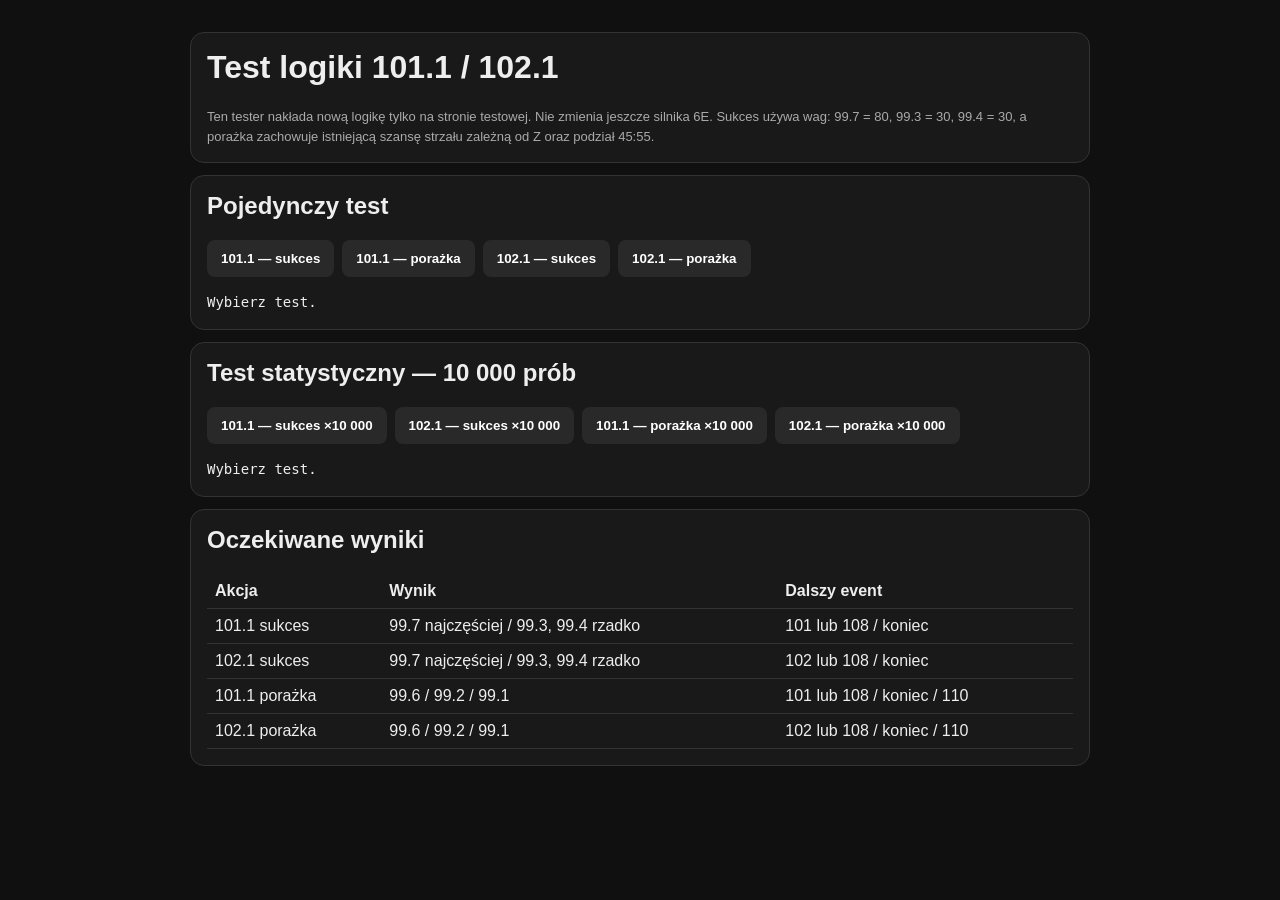
<file: season-match-1011-1021-test.html>
<!doctype html>
<html lang="pl">
<head>
<meta charset="utf-8">
<meta name="viewport" content="width=device-width,initial-scale=1">
<title>Test 101.1 / 102.1</title>
<style>
body{margin:0;background:#101010;color:#eee;font-family:Arial,sans-serif}main{max-width:900px;margin:auto;padding:20px}.box{background:#191919;border:1px solid #333;border-radius:14px;padding:16px;margin:12px 0}h1,h2{margin-top:0}.controls{display:flex;gap:8px;flex-wrap:wrap}.controls button{padding:11px 14px;border:0;border-radius:8px;font-weight:bold;cursor:pointer;background:#292929;color:#fff}.controls button:hover{background:#3a3a3a}.result{font:14px Consolas,monospace;white-space:pre-wrap;line-height:1.5}.ok{font-weight:bold}.note{color:#aaa;font-size:13px;line-height:1.5}table{width:100%;border-collapse:collapse}td,th{padding:8px;border-bottom:1px solid #333;text-align:left}
</style>
</head>
<body><main>
<div class="box"><h1>Test logiki 101.1 / 102.1</h1><div class="note">Ten tester nakłada nową logikę tylko na stronie testowej. Nie zmienia jeszcze silnika 6E. Sukces używa wag: 99.7 = 80, 99.3 = 30, 99.4 = 30, a porażka zachowuje istniejącą szansę strzału zależną od Z oraz podział 45:55.</div></div>
<div class="box"><h2>Pojedynczy test</h2><div class="controls"><button onclick="single('101.1',true)">101.1 — sukces</button><button onclick="single('101.1',false)">101.1 — porażka</button><button onclick="single('102.1',true)">102.1 — sukces</button><button onclick="single('102.1',false)">102.1 — porażka</button></div><div id="single" class="result" style="margin-top:15px">Wybierz test.</div></div>
<div class="box"><h2>Test statystyczny — 10 000 prób</h2><div class="controls"><button onclick="batch('101.1',true)">101.1 — sukces ×10 000</button><button onclick="batch('102.1',true)">102.1 — sukces ×10 000</button><button onclick="batch('101.1',false)">101.1 — porażka ×10 000</button><button onclick="batch('102.1',false)">102.1 — porażka ×10 000</button></div><div id="batch" class="result" style="margin-top:15px">Wybierz test.</div></div>
<div class="box"><h2>Oczekiwane wyniki</h2><table><tr><th>Akcja</th><th>Wynik</th><th>Dalszy event</th></tr><tr><td>101.1 sukces</td><td>99.7 najczęściej / 99.3, 99.4 rzadko</td><td>101 lub 108 / koniec</td></tr><tr><td>102.1 sukces</td><td>99.7 najczęściej / 99.3, 99.4 rzadko</td><td>102 lub 108 / koniec</td></tr><tr><td>101.1 porażka</td><td>99.6 / 99.2 / 99.1</td><td>101 lub 108 / koniec / 110</td></tr><tr><td>102.1 porażka</td><td>99.6 / 99.2 / 99.1</td><td>102 lub 108 / koniec / 110</td></tr></table></div>
<script src="./season-match-engine.js?v=15"></script>
<script src="./season-match-engine-6c-extension.js?v=15"></script>
<script src="./season-match-engine-6d-extension.js?v=15"></script>
<script src="./season-match-engine-6e-extension.js?v=15"></script>
<script>
(function(){'use strict';
const E=window.WidzewSeasonMatchEngine;
const original=E.transitionForAction;
const clamp=(n,a,b)=>Math.max(a,Math.min(b,n));
const rnd=()=>Math.random();
function route(id,z){const n=Number(id);return n===101?(Number(z)<=16?108:101):(Number(z)<=16?108:102)}
function correctedTransition(id,success,z,r){
 const s=String(id), rr=r||rnd;
 if(s!=='101.1'&&s!=='102.1') return original(id,success,z,rr);
 const nextBase=Number(s.split('.')[0]);
 if(success){
   const x=rr()*120;
   if(x<80) return {message:'99.7',nextEvent:route(nextBase,z)};
   if(x<110) return {message:'99.3',end:true};
   return {message:'99.4',end:true};
 }
 const shotChance=typeof E.defensiveShotChance==='function'?E.defensiveShotChance(z):0;
 if(rr()<clamp(Number(shotChance),0,1)){
   const shot=typeof E.rollDefensiveShot==='function'?E.rollDefensiveShot(z,rr):((rr()<.45)?'99.1':'99.2');
   return shot==='99.1'?{message:'99.1',nextEvent:110}:{message:'99.2',end:true};
 }
 return {message:'99.6',nextEvent:route(nextBase,z)};
}
function forced(r){return ()=>r;}
window.test1011_1021={correctedTransition};
function single(id,success){
 const z=Number(prompt('Podaj Z (1–70):',id==='101.1'?'25':'25'));
 if(!Number.isFinite(z)||z<1||z>70)return;
 const t=correctedTransition(id,success,z,rnd);
 document.getElementById('single').textContent=JSON.stringify({action:id,success,z,transition:t},null,2);
}
function batch(id,success){
 const z=25,N=10000,c={};
 for(let i=0;i<N;i++){const t=correctedTransition(id,success,z,rnd);const key=t.message+' → '+(t.end?'koniec':t.nextEvent);c[key]=(c[key]||0)+1}
 let out=id+' | '+(success?'SUKCES':'PORAŻKA')+' | Z='+z+' | N='+N+'\n';
 Object.keys(c).sort().forEach(k=>out+=k+': '+c[k]+' ('+(c[k]/N*100).toFixed(2)+'%)\n');
 document.getElementById('batch').textContent=out;
}
})();
</script>
</main></body></html>
</file>
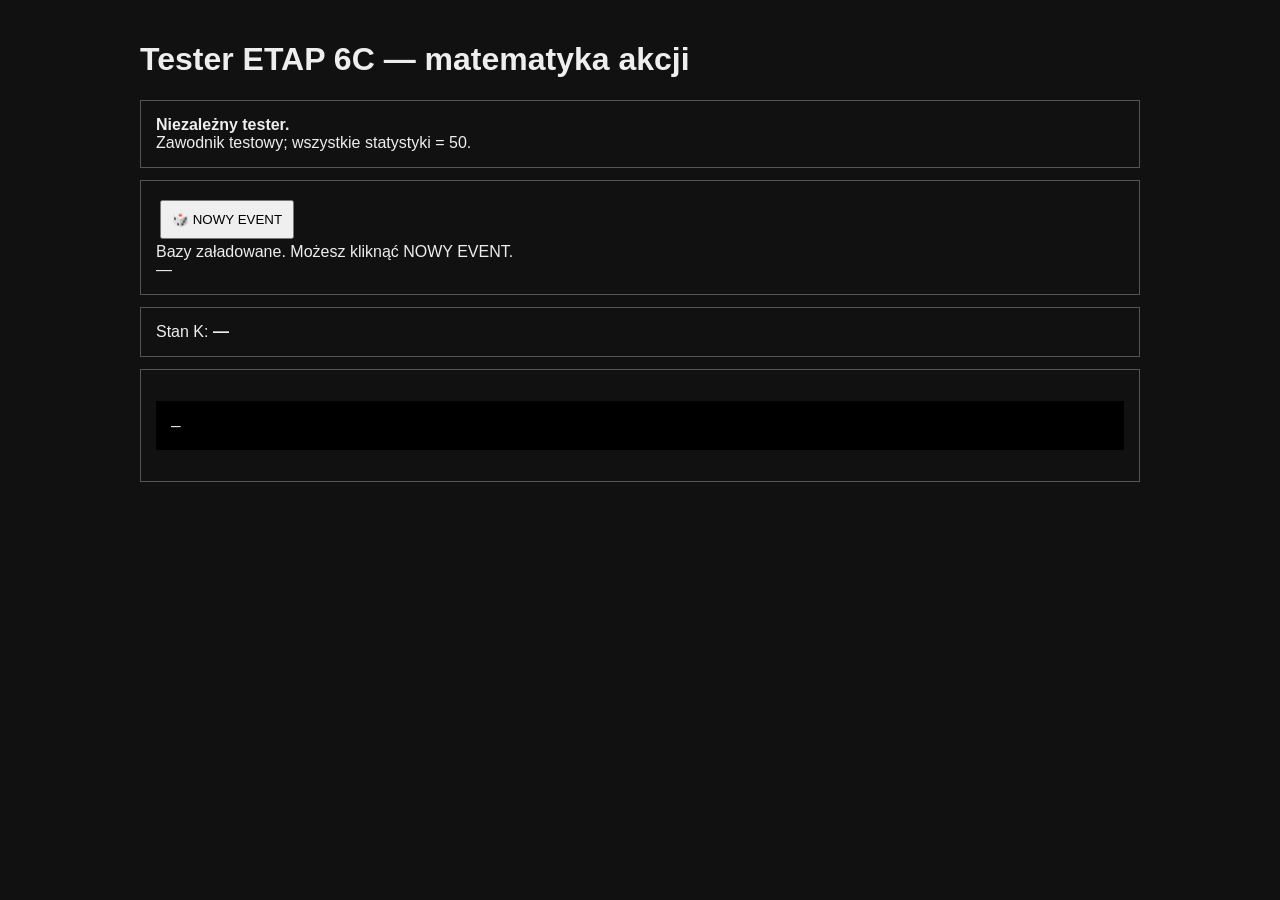
<file: season-match-engine-6c-test.html>
<!doctype html><html lang="pl"><meta charset="utf-8"><title>Widzew 1910 — tester 6C</title><style>body{font:16px Arial;background:#111;color:#eee;padding:20px;max-width:1000px;margin:auto}button{padding:10px;margin:4px;cursor:pointer}.box{border:1px solid #555;padding:15px;margin:12px 0}pre{background:#000;padding:15px;white-space:pre-wrap}.err{color:#ff7777}</style><h1>Tester ETAP 6C — matematyka akcji</h1><div class="box"><b>Niezależny tester.</b><br>Zawodnik testowy; wszystkie statystyki = 50.</div><div class="box"><button id="new">🎲 NOWY EVENT</button><div id="status">Ładowanie...</div><div id="event">—</div><div id="actions"></div></div><div class="box">Stan K: <b id="k">—</b></div><div class="box"><pre id="out">—</pre></div>
<script src="./season-match-engine.js?v=11"></script><script src="./season-match-engine-6c-extension.js?v=2"></script><script>
(function(){'use strict';
const $=id=>document.getElementById(id); const E=window.WidzewSeasonMatchEngine; let A={},EV={},ready=false,ev=null,kstate=null;
const stats={defensywa:50,szybkosc:50,podania:50,atak:50,zaangazowanie:50,kreatywnosc:50,strzal:50,ogolna:50,obrona:50,pomoc:50,br:50,graNogami:50,piastkowanie:50,robinsonada:50};
function setStatus(t,err){$('status').textContent=t;$('status').className=err?'err':''}
function eventName(e){const g=e.side==='OF'?'OF':'DEF',x=EV[g]&&EV[g][String(e.eventId)];if(!x)return 'Event '+e.eventId;return x.name.replace(/Zawodnik XY/g,'Zawodnik testowy').replace(/Z m/g,e.z==null?'—':e.z+' m')}
function next(){try{if(!ready)throw Error('Bazy danych jeszcze się nie załadowały.');const m=E.generateMatch({widzew:{overall:65,players:[]},opponent:{overall:65,charakter:5},home:true});if(!m.events||!m.events.length)throw Error('Silnik nie wygenerował eventu.');ev=m.events[Math.floor(Math.random()*m.events.length)];kstate=null;$('k').textContent='nowa grupa — pierwsza akcja K=0';$('event').innerHTML='<h2>'+eventName(ev)+'</h2><small>'+ev.side+' · event '+ev.eventId+' · Z='+(ev.z??'—')+'</small>';$('actions').innerHTML='';const list=E.availableActions(ev.eventId,ev.z);if(!list.length)throw Error('Brak dostępnych akcji dla eventu '+ev.eventId+' Z='+ev.z);list.forEach(id=>{const b=document.createElement('button');b.textContent=(A[String(id)]?.name||id)+' ['+id+']';b.onclick=()=>go(String(id));$('actions').appendChild(b)});$('out').textContent='Wybierz akcję.';setStatus('Event wylosowany.',false)}catch(e){setStatus('BŁĄD: '+e.message,true);$('out').textContent=e.stack||e.message}}
function go(id){try{if(!ev)return; kstate=E.updateKState(kstate,ev.eventId);$('k').textContent='grupa '+kstate.eventGroup+' · iteracja '+kstate.repeatCount+' · K='+kstate.k;const r=E.resolveAction(id,{z:ev.z,k:kstate.k,performerStats:stats,opponentStats:stats});$('out').textContent='AKCJA: '+(A[id]?.name||id)+' ['+id+']\n\nBaza: '+r.base+'\n'+r.statTerms.map(t=>t.stat+' = '+t.value+' → '+t.term.toFixed(2)).join('\n')+'\n\nZ: '+(r.z??'—')+'\nWpływ Z: '+r.zModifier.toFixed(2)+'\nK: '+r.k+'\n\nP = '+r.probability.toFixed(2)+'%\nR = '+r.roll.toFixed(2)+'\n\nWYNIK: '+(r.success?'SUKCES':'PORAŻKA')}catch(e){$('out').textContent='BŁĄD: '+e.stack}}
$('new').onclick=next;
if(!E||typeof E.generateMatch!=='function'||typeof E.resolveAction!=='function')setStatus('BŁĄD: silnik/rozszerzenie 6C nie zostały załadowane.',true);
Promise.all([fetch('./data/akcje.json?v=4').then(r=>{if(!r.ok)throw Error('akcje.json HTTP '+r.status);return r.json()}),fetch('./data/eventy.json?v=4').then(r=>{if(!r.ok)throw Error('eventy.json HTTP '+r.status);return r.json()})]).then(([a,e])=>{A=a;EV=e;ready=true;setStatus('Bazy załadowane. Możesz kliknąć NOWY EVENT.',false)}).catch(e=>setStatus('BŁĄD ładowania baz: '+e.message,true));
})();</script></html>
</file>
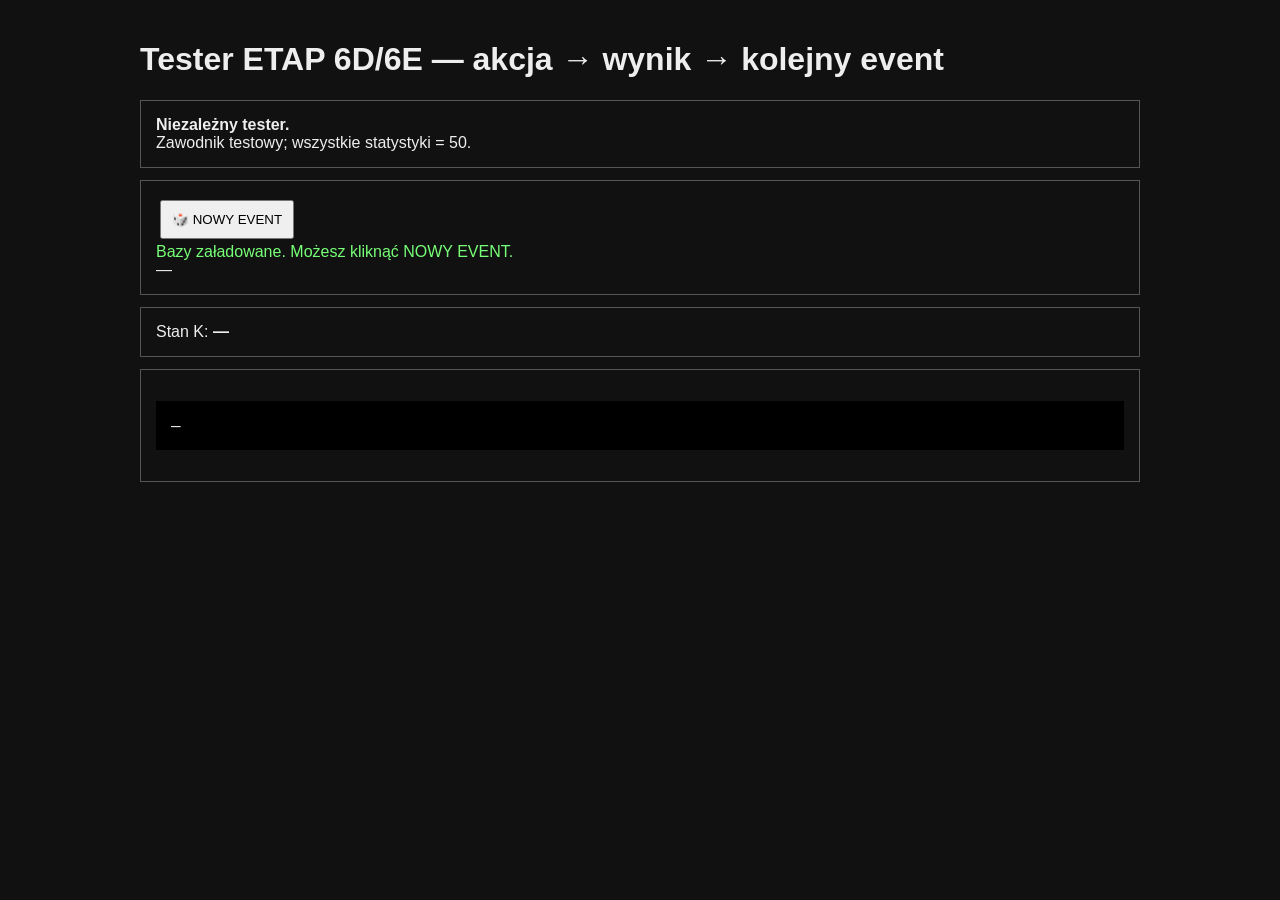
<file: season-match-engine-6d-test.html>
<!doctype html>
<html lang="pl">
<head>
<meta charset="utf-8">
<title>Widzew 1910 — tester 6D/6E</title>
<style>
body{font:16px Arial;background:#111;color:#eee;padding:20px;max-width:1000px;margin:auto}
button{padding:10px;margin:4px;cursor:pointer}
.action{display:inline-block;min-width:230px;text-align:left}
.action small{display:block;margin-top:5px;opacity:.75}
.box{border:1px solid #555;padding:15px;margin:12px 0}
pre{background:#000;padding:15px;white-space:pre-wrap}
.err{color:#ff7777}
.ok{color:#7f7}
.next{border:2px solid #777;margin-top:10px;padding:10px}
</style>
</head>
<body>
<h1>Tester ETAP 6D/6E — akcja → wynik → kolejny event</h1>
<div class="box"><b>Niezależny tester.</b><br>Zawodnik testowy; wszystkie statystyki = 50.</div>
<div class="box">
<button id="new">🎲 NOWY EVENT</button>
<div id="status">Ładowanie...</div>
<div id="event">—</div>
<div id="actions"></div>
</div>
<div class="box">Stan K: <b id="k">—</b></div>
<div class="box"><pre id="out">—</pre></div>

<script src="./season-match-engine.js?v=11"></script>
<script src="./season-match-engine-6c-extension.js?v=2"></script>
<script src="./season-match-engine-6d-extension.js?v=3"></script>
<script src="./season-match-engine-6e-extension.js?v=1"></script>
<script>
(function(){'use strict';
const $=id=>document.getElementById(id);
const E=window.WidzewSeasonMatchEngine;
let A={},EV={},COMM={},ready=false,ev=null,kstate=null,busy=false;
const stats={defensywa:50,szybkosc:50,podania:50,atak:50,zaangazowanie:50,kreatywnosc:50,strzal:50,ogolna:50,obrona:50,pomoc:50,br:50,graNogami:50,piastkowanie:50,robinsonada:50};
function setStatus(t,err){$('status').textContent=t;$('status').className=err?'err':'ok'}
function communicationName(id){
 const side=String(id).startsWith('99.')?'DEF':'OF';
 const x=COMM[side]&&COMM[side][String(id)];
 if(!x)return String(id);
 return String(x.name||id).replace(/Zawodnik XY/g,'Zawodnik testowy');
}
function eventName(e){
 const g=e.side==='OF'?'OF':'DEF',x=EV[g]&&EV[g][String(e.eventId)];
 if(!x)return 'Event '+e.eventId;
 let name=x.name.replace(/Zawodnik XY/g,'Zawodnik testowy').replace(/Z m/g,e.z==null?'—':e.z+' m');
 if(Number(e.eventId)===4 && e.z!=null && !/\d+ m od bramki/.test(name)) name=name.replace('Zawodnik testowy wykonuje rzut wolny','Zawodnik testowy wykonuje rzut wolny '+e.z+' m od bramki przeciwnika');
 return name;
}
function transitionLabel(t){
 if(!t)return 'brak przejścia';
 const parts=[];
 if(t.message!=null)parts.push('Komunikat: '+communicationName(t.message));
 if(t.nextAction!=null)parts.push('nextAction='+t.nextAction);
 if(t.nextEvent!=null)parts.push('Następny event: '+t.nextEvent);
 if(t.newZ!=null)parts.push('nowe Z='+t.newZ);
 if(t.end)parts.push('KONIEC');
 if(t.shot)parts.push('strzał sprawdzony w 6D');
 if(t.shotChance!=null)parts.push('szansa strzału='+Number(t.shotChance).toFixed(2)+'%');
 return parts.join(' · ')||JSON.stringify(t);
}
function makeEvent(side,eventId,z){return {side,eventId:Number(eventId),z:z==null?null:Number(z)}}
function eventInitialZ(eventId){
 const id=Number(eventId);
 if([3,7,103,107].includes(id))return null;
 const probe={1:'1.1',2:'2.1',4:'4.1',5:'5.1',6:'6.1',8:'8.1',101:'101.1',102:'102.1',104:'104.1',105:'105.1',106:'106.1',108:'108.1'}[id];
 if(!probe)return null;
 return E.chooseZ(id,probe,Math.random);
}
function renderEvent(){
 $('event').innerHTML='<h2>'+eventName(ev)+'</h2><small>'+ev.side+' · event '+ev.eventId+' · Z='+(ev.z??'—')+'</small>';
 $('actions').innerHTML='';
 const list=E.availableActions(ev.eventId,ev.z);
 if(!list.length){$('actions').innerHTML='<div class="next">Brak akcji do wyboru dla tego eventu — jest to etap specjalny/końcowy.</div>';return false;}
 const previewK=E.updateKState(kstate,ev.eventId);
 list.forEach(id=>{
  const b=document.createElement('button');
  b.className='action';
  const name=A[String(id)]?.name||id;
  let probability=null;
  if(typeof E.calculateActionProbability==='function'){
   probability=E.calculateActionProbability(String(id),{z:ev.z,k:previewK.k,performerStats:stats,opponentStats:stats}).probability;
  }
  b.innerHTML=name+' ['+id+']'+(probability==null?'':'<small>Szansa powodzenia: <b>'+Number(probability).toFixed(2)+'%</b></small>');
  b.onclick=()=>go(String(id));
  $('actions').appendChild(b);
 });
 return true;
}
function startRandom(){
 try{
  if(!ready)throw Error('Bazy danych jeszcze się nie załadowały.');
  const m=E.generateMatch({widzew:{overall:65,players:[]},opponent:{overall:65,charakter:5},home:true});
  if(!m.events||!m.events.length)throw Error('Silnik nie wygenerował eventu.');
  ev=m.events[Math.floor(Math.random()*m.events.length)];
  kstate=null;busy=false;
  $('k').textContent='nowa grupa — pierwsza akcja K=0';
  $('out').textContent='Wybierz akcję.';
  renderEvent();
  setStatus('Event wylosowany. 6D + 6E podłączone.',false);
 }catch(e){setStatus('BŁĄD: '+e.message,true);$('out').textContent=e.stack||e.message}
}
function advance(t){
 if(!t || t.end) return false;
 let nextId=null,nextSide=null,nextZ=null;
 if(t.nextAction!=null){
  nextId=String(t.nextAction);
  nextSide=nextId==='10'?'OF':'DEF';
  nextZ=t.newZ!=null?t.newZ:ev.z;
 }else if(t.nextEvent!=null){
  nextId=Number(t.nextEvent);
  nextSide=nextId>=100?'DEF':'OF';
  nextZ=t.newZ!=null?t.newZ:eventInitialZ(nextId);
 }
 if(nextId==null)return false;
 ev=makeEvent(nextSide,nextId,nextZ);
 renderEvent();
 return true;
}
function go(id){
 if(busy)return;
 busy=true;
 try{
  if(!ev)return;
  const currentEvent={...ev};
  kstate=E.updateKState(kstate,ev.eventId);
  $('k').textContent='grupa '+kstate.eventGroup+' · iteracja '+kstate.repeatCount+' · K='+kstate.k;

  // Kluczowa zasada testera: samo wyświetlenie akcji niczego nie rozstrzyga.
  // Dopiero kliknięcie konkretnej akcji uruchamia jej sprawdzenie i losowanie rezultatu.
  const r=E.resolveAction(id,{z:ev.z,k:kstate.k,performerStats:stats,opponentStats:stats});
  const transition=typeof E.transitionForAction==='function' ? E.transitionForAction(id,r.success,ev.z,Math.random) : null;
  const lines=[];
  lines.push('EVENT: '+currentEvent.side+' / '+currentEvent.eventId+' / Z='+(currentEvent.z??'—'));
  lines.push('AKCJA: '+(A[id]?.name||id)+' ['+id+']');
  lines.push('');
  lines.push('Baza: '+r.base);
  lines.push(r.statTerms.map(t=>t.stat+' = '+t.value+' → '+t.term.toFixed(2)).join('\n'));
  lines.push('');
  lines.push('Z: '+(r.z??'—'));
  lines.push('Wpływ Z: '+r.zModifier.toFixed(2));
  lines.push('K: '+r.k);
  lines.push('');
  lines.push('P = '+r.probability.toFixed(2)+'%');
  lines.push('R = '+r.roll.toFixed(2));
  lines.push('WYNIK: '+(r.success?'SUKCES':'PORAŻKA'));
  lines.push('');
  lines.push('--- PRZEJŚCIE ---');
  lines.push(transitionLabel(transition));
  if(transition?.message!=null)lines.push('\nKOMUNIKAT DLA GRACZA:\n'+communicationName(transition.message));
  if(transition)lines.push('\nPełny obiekt techniczny:\n'+JSON.stringify(transition,null,2));
  const advanced=advance(transition);
  if(advanced){
   lines.push('\n--- NASTĘPNY EVENT ---');
   lines.push(currentEvent.eventId+' → '+ev.eventId+' · Z '+(currentEvent.z??'—')+' → '+(ev.z??'—'));
  }else if(transition?.end){
   lines.push('\n--- KONIEC TEJ SEKWENCJI ---');
  }
  $('out').textContent=lines.join('\n');
  setStatus(advanced?'Akcja rozstrzygnięta. Przeszliśmy do kolejnego eventu.':'Akcja rozstrzygnięta. Sekwencja zakończona.',false);
 }catch(e){$('out').textContent='BŁĄD: '+e.stack;setStatus('BŁĄD podczas rozstrzygania.',true)}
 finally{busy=false;}
}
$('new').onclick=startRandom;
if(!E||typeof E.generateMatch!=='function'||typeof E.resolveAction!=='function'||typeof E.transitionForAction!=='function')setStatus('BŁĄD: silnik/rozszerzenia nie zostały załadowane.',true);
Promise.all([
 fetch('./data/akcje.json?v=4').then(r=>{if(!r.ok)throw Error('akcje.json HTTP '+r.status);return r.json()}),
 fetch('./data/eventy.json?v=4').then(r=>{if(!r.ok)throw Error('eventy.json HTTP '+r.status);return r.json()}),
 fetch('./data/komunikaty.json?v=1').then(r=>{if(!r.ok)throw Error('komunikaty.json HTTP '+r.status);return r.json()})
]).then(([a,e,c])=>{A=a;EV=e;COMM=c;ready=true;setStatus('Bazy załadowane. Możesz kliknąć NOWY EVENT.',false)})
 .catch(e=>setStatus('BŁĄD ładowania baz: '+e.message,true));
})();
</script>
</body>
</html>
</file>
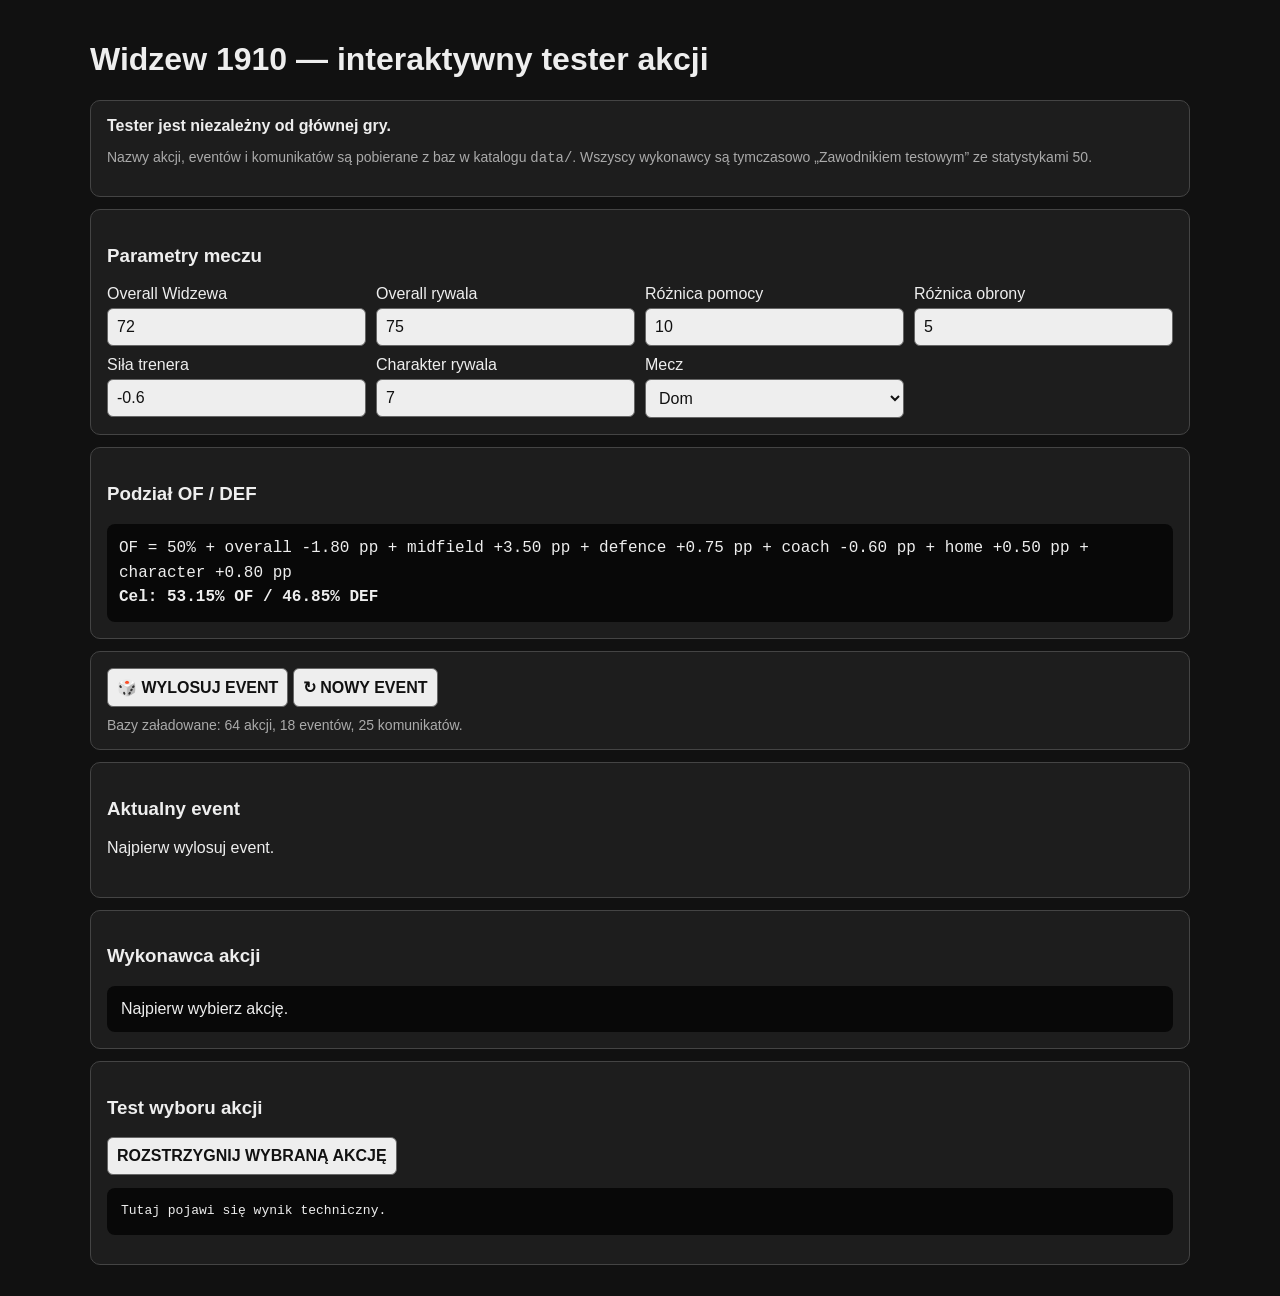
<file: season-match-engine-interactive-test.html>
<!doctype html>
<html lang="pl"><head><meta charset="utf-8"><meta name="viewport" content="width=device-width,initial-scale=1"><title>Widzew 1910 — interaktywny tester akcji</title><style>body{font-family:Arial,sans-serif;background:#111;color:#eee;margin:0;padding:20px}main{max-width:1100px;margin:auto}.panel{background:#1d1d1d;border:1px solid #444;border-radius:10px;padding:16px;margin:12px 0}.grid{display:grid;grid-template-columns:repeat(auto-fit,minmax(210px,1fr));gap:10px}label{display:flex;flex-direction:column;gap:5px}input,select,button{font-size:16px;padding:9px;border-radius:6px;border:1px solid #666;background:#eee;color:#111}button{cursor:pointer;font-weight:bold}.actions{display:flex;flex-wrap:wrap;gap:8px;margin-top:12px}.actions button{min-width:220px}.selected{outline:3px solid #fff}.muted{color:#aaa;font-size:14px}pre{white-space:pre-wrap;line-height:1.45;background:#080808;padding:14px;border-radius:8px;overflow:auto}.error{color:#ff7777;font-weight:bold}.formula{font-family:Consolas,monospace;background:#080808;padding:12px;border-radius:8px;line-height:1.55}.result{font-size:19px;font-weight:bold;margin-top:12px}.player{background:#080808;padding:14px;border-radius:8px;margin-top:12px}.player b{font-size:20px}</style></head>
<body><main><h1>Widzew 1910 — interaktywny tester akcji</h1>
<div class="panel"><b>Tester jest niezależny od głównej gry.</b><p class="muted">Nazwy akcji, eventów i komunikatów są pobierane z baz w katalogu <code>data/</code>. Wszyscy wykonawcy są tymczasowo „Zawodnikiem testowym” ze statystykami 50.</p></div>
<div class="panel"><h3>Parametry meczu</h3><div class="grid"><label>Overall Widzewa<input id="wOverall" type="number" value="72"></label><label>Overall rywala<input id="oOverall" type="number" value="75"></label><label>Różnica pomocy<input id="mid" type="number" value="10"></label><label>Różnica obrony<input id="def" type="number" value="5"></label><label>Siła trenera<input id="coachStrength" type="number" value="-0.6" step="0.1"></label><label>Charakter rywala<input id="character" type="number" value="7" min="1" max="10"></label><label>Mecz<select id="home"><option value="1">Dom</option><option value="0">Wyjazd</option></select></label></div></div>
<div class="panel"><h3>Podział OF / DEF</h3><div id="formula" class="formula"></div></div>
<div class="panel"><button id="generate" type="button">🎲 WYLOSUJ EVENT</button> <button id="reset" type="button">↻ NOWY EVENT</button><div id="status" class="muted" style="margin-top:10px"></div></div>
<div class="panel"><h3>Aktualny event</h3><div id="event" class="event">Najpierw wylosuj event.</div><div id="actions" class="actions"></div><div id="chosen" class="result"></div></div>
<div class="panel"><h3>Wykonawca akcji</h3><div id="player" class="player">Najpierw wybierz akcję.</div></div>
<div class="panel"><h3>Test wyboru akcji</h3><button id="resolve" type="button" disabled>ROZSTRZYGNIJ WYBRANĄ AKCJĘ</button><pre id="output">Tutaj pojawi się wynik techniczny.</pre></div>
<script src="./season-match-engine.js?v=11"></script><script>
(function(){'use strict';const $=id=>document.getElementById(id),api=()=>window.WidzewSeasonMatchEngine;let ACTION_NAMES={},EVENT_NAMES={},COMMUNICATIONS={},current=null,selected=null,startingPlayer=null,actionPlayer=null;
const TEST_PLAYER={name:'Zawodnik testowy',stats:{defensywa:50,szybkosc:50,podania:50,atak:50,zaangazowanie:50,kreatywnosc:50,strzal:50,ogolna:50}},BASIC_XI_NO_GK=Array.from({length:10},(_,i)=>({slot:i+1,...TEST_PLAYER}));
function clamp(n,a,b){return Math.max(a,Math.min(b,n))}function linear(d,m){return clamp(d/20*m,-m,m)}function cfg(){const w=+$('wOverall').value||0,o=+$('oOverall').value||0,mid=+$('mid').value||0,def=+$('def').value||0,c=clamp(+$('character').value||5,1,10),coach=clamp(+$('coachStrength').value||0,-1,1),home=$('home').value==='1',mods={overall:linear(w-o,12),midfield:linear(mid,7),defence:linear(def,3),coach,home:home?.5:-.5,character:(c-5)*.4},of=clamp(50+Object.values(mods).reduce((a,b)=>a+b,0),25,75);return{widzew:{overall:w,players:[]},opponent:{overall:o,charakter:c},overallDiff:w-o,coachStrength:coach,home,charakter:c,midfieldDiff:mid,defenceDiff:def,ofShareOverride:of/100,ofModifiers:mods}}function showFormula(){const c=cfg();$('formula').innerHTML='OF = 50% + '+Object.entries(c.ofModifiers).map(([k,v])=>k+' '+(v>=0?'+':'')+v.toFixed(2)+' pp').join(' + ')+'<br><b>Cel: '+(c.ofShareOverride*100).toFixed(2)+'% OF / '+((1-c.ofShareOverride)*100).toFixed(2)+'% DEF</b>'}function reset(){current=selected=startingPlayer=actionPlayer=null;$('event').textContent='Najpierw wylosuj event.';$('actions').innerHTML='';$('chosen').textContent='';$('player').textContent='Najpierw wybierz akcję.';$('resolve').disabled=true;$('output').textContent='Tutaj pojawi się wynik techniczny'}function randomPlayer(){return BASIC_XI_NO_GK[Math.floor(Math.random()*BASIC_XI_NO_GK.length)]}
function actionType(id){const n=String(id),name=ACTION_NAMES[n]||'';if(name==='Podaj do najbliższego zawodnika'||name==='Podanie prostopadłe'||name==='Długie podanie'||name==='Dośrodkowuj'||name.startsWith('Dośrodkowuj '))return'pass_or_cross';if(name==='Wykonaj drybling'||name==='Obiegnij rywala')return'dribble';return'other'}function assignPlayers(id){startingPlayer=randomPlayer();actionPlayer=actionType(id)==='pass_or_cross'?randomPlayer():startingPlayer}function playerText(p,label){return'<b>'+label+'</b><br>'+p.name+'<br><span class="muted">DEF 50 · SZYB 50 · POD 50 · ATAK 50 · ZAANG 50 · KREAT 50 · STRZ 50 · OGÓLNA 50</span>'}
function getEventName(ev){const group=ev.side==='OF'?'OF':ev.side==='DEF'?'DEF':'special';const item=EVENT_NAMES[group]&&EVENT_NAMES[group][String(ev.eventId)];if(!item)return'Event '+ev.eventId;let name=item.name;name=name.replace(/Zawodnik XY/g,startingPlayer?startingPlayer.name:'Zawodnik testowy');name=name.replace(/Z m/g,ev.z==null?'—':String(ev.z)+' m');return name}
function getCommunication(id){const group=id.startsWith('9.')?'OF':id.startsWith('99.')?'DEF':null;return group&&COMMUNICATIONS[group]&&COMMUNICATIONS[group][id]?COMMUNICATIONS[group][id].name:null}
function renderActions(){const list=api().availableActions(current.ev.eventId,current.ev.z)||[];$('actions').innerHTML='';list.forEach(id=>{const b=document.createElement('button');b.textContent=ACTION_NAMES[String(id)]||('Akcja '+id);b.title='ID: '+id;b.onclick=()=>choose(id,b);$('actions').appendChild(b)})}function choose(id,b){selected=String(id);assignPlayers(selected);document.querySelectorAll('.actions button').forEach(x=>x.classList.remove('selected'));b.classList.add('selected');const type=actionType(selected),name=ACTION_NAMES[selected]||selected,rule=type==='pass_or_cross'?'PODANIE / DOŚRODKOWANIE — losujemy nowego zawodnika.':type==='dribble'?'DRYBLING / OBIEGNIĘCIE — zostaje zawodnik rozpoczynający.':'INNA AKCJA — na tym etapie zachowujemy zawodnika rozpoczynającego.';$('event').innerHTML='<b>'+getEventName(current.ev)+'</b><br><span class="muted">ID eventu: '+current.ev.eventId+' | strona: '+current.ev.side+' | Z: '+(current.ev.z==null?'—':current.ev.z)+'</span>';$('chosen').textContent='Wybrana akcja: '+name+' | ID '+selected;$('player').innerHTML=playerText(startingPlayer,'ZAWODNIK ROZPOCZYNAJĄCY')+'<hr>'+playerText(actionPlayer,'WYKONAWCA WYBRANEJ AKCJI');$('resolve').disabled=false;$('output').textContent='Event: '+getEventName(current.ev)+'\nWybrana akcja: '+name+' (ID '+selected+')\nTyp: '+type+'\n\nZawodnik początkowy: '+startingPlayer.name+'\nWykonawca: '+actionPlayer.name+'\n\nReguła: '+rule+'\n\nStatystyki testowe wykonawcy: wszystkie 50.\n\nPrzykładowe komunikaty z bazy OF/DEF są już załadowane.'}
function generate(){try{const e=api();if(!e||typeof e.generateMatch!=='function')throw Error('Silnik nie został załadowany.');const match=e.generateMatch(cfg()),events=Array.isArray(match.events)?match.events:[];if(!events.length)throw Error('Silnik nie wygenerował żadnego eventu.');const ev=events[Math.floor(Math.random()*events.length)];current={match,ev};selected=null;startingPlayer=randomPlayer();actionPlayer=null;$('event').innerHTML='<b>'+getEventName(ev)+'</b><br><span class="muted">ID eventu: '+ev.eventId+' | strona: '+ev.side+' | Z: '+(ev.z==null?'—':ev.z)+'</span>';$('chosen').textContent='Wybierz akcję.';$('player').innerHTML=playerText(startingPlayer,'ZAWODNIK ROZPOCZYNAJĄCY');renderActions();$('output').textContent='Wylosowany event:\n'+getEventName(ev)+'\n\n'+JSON.stringify(ev,null,2);$('status').textContent='Event wylosowany. Zawodnik początkowy został ustalony.'}catch(err){$('status').className='error';$('status').textContent='BŁĄD: '+err.message}}function resolve(){if(!current||!selected)return;try{const result=api().transitionForAction(selected,false,current.ev.z,Math.random);const resultId=result&&result.messageId?String(result.messageId):null;const message=resultId?getCommunication(resultId):null;$('output').textContent='Event: '+getEventName(current.ev)+'\nWybrana akcja: '+(ACTION_NAMES[selected]||selected)+' (ID '+selected+')\nZ: '+(current.ev.z==null?'—':current.ev.z)+'\nZawodnik początkowy: '+startingPlayer.name+'\nWykonawca: '+actionPlayer.name+'\n\ntransitionForAction(...) zwróciło:\n'+JSON.stringify(result,null,2)+(message?'\n\nKomunikat z bazy ['+resultId+']: '+message:'')+'\n\nUWAGA: success=false nadal jest wyłącznie testem technicznym.'}catch(err){$('output').textContent='BŁĄD: '+err.message}}
['wOverall','oOverall','mid','def','coachStrength','character','home'].forEach(id=>$(id).addEventListener('input',showFormula));$('generate').onclick=generate;$('reset').onclick=reset;$('resolve').onclick=resolve;showFormula();
Promise.all([fetch('./data/akcje.json?v=3').then(r=>{if(!r.ok)throw Error('Nie można załadować bazy akcji.');return r.json()}),fetch('./data/eventy.json?v=3').then(r=>{if(!r.ok)throw Error('Nie można załadować bazy eventów.');return r.json()}),fetch('./data/komunikaty.json?v=3').then(r=>{if(!r.ok)throw Error('Nie można załadować bazy komunikatów.');return r.json()})]).then(([actions,events,communications])=>{ACTION_NAMES=actions;EVENT_NAMES=events;COMMUNICATIONS=communications;const totalActions=Object.keys(ACTION_NAMES).length,totalEvents=[...(Object.values(EVENT_NAMES.OF||{})),...(Object.values(EVENT_NAMES.DEF||{})),...(Object.values(EVENT_NAMES.special||{}))].length,totalCommunications=Object.keys(COMMUNICATIONS.OF||{}).length+Object.keys(COMMUNICATIONS.DEF||{}).length;$('status').textContent='Bazy załadowane: '+totalActions+' akcji, '+totalEvents+' eventów, '+totalCommunications+' komunikatów.';if(current)renderActions()}).catch(err=>{$('status').className='error';$('status').textContent='BŁĄD ładowania baz: '+err.message});
if(!api()||typeof api().generateMatch!=='function'){$('status').className='error';$('status').textContent='BŁĄD: silnik nie został załadowany.'}})();</script></main></body></html>
</file>
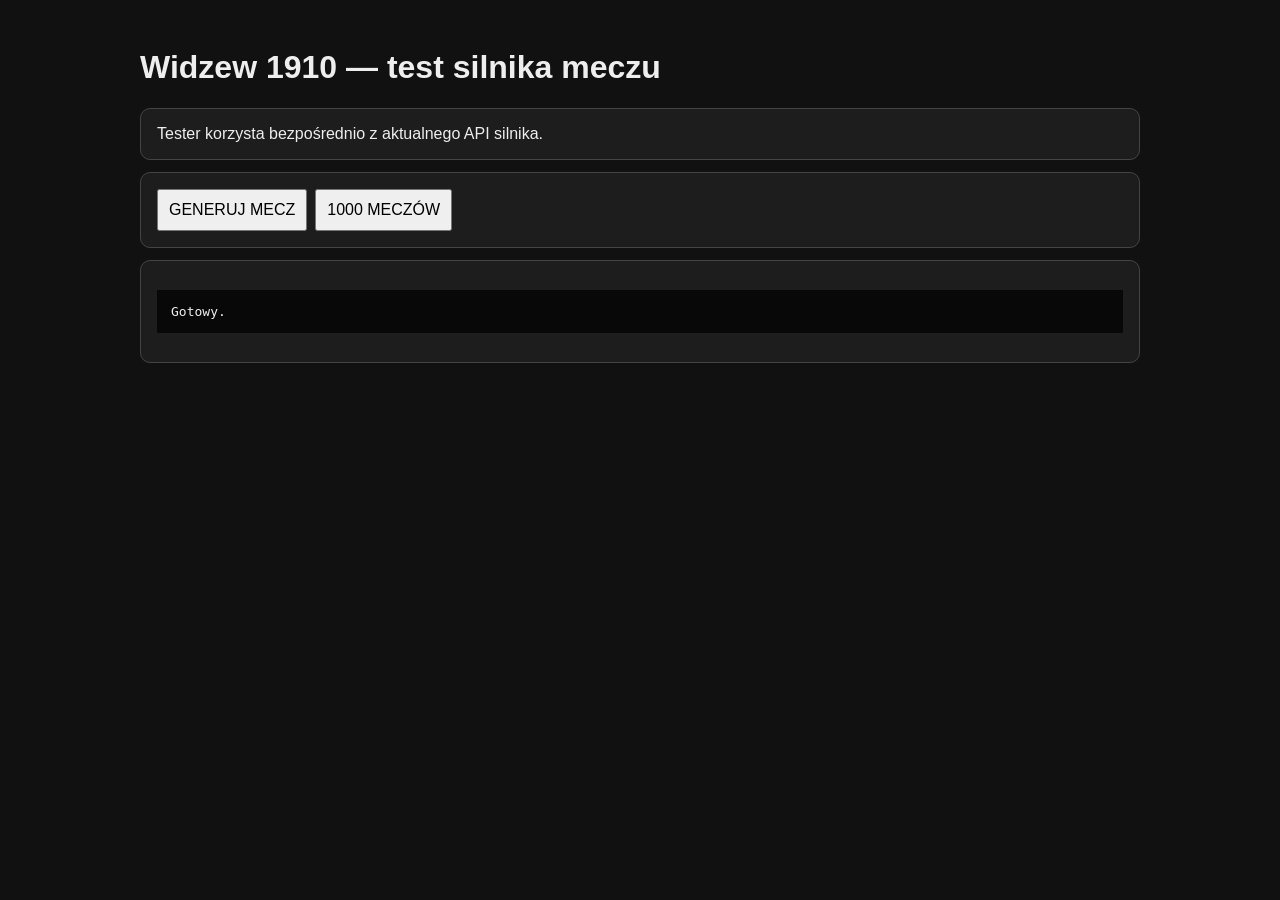
<file: season-match-engine-test-main.html>
<!doctype html><html lang="pl"><head><meta charset="utf-8"><meta name="viewport" content="width=device-width,initial-scale=1"><title>Widzew 1910 — test silnika</title><style>body{font-family:Arial;background:#111;color:#eee;padding:20px}main{max-width:1000px;margin:auto}.panel{background:#1d1d1d;border:1px solid #444;border-radius:10px;padding:16px;margin:12px 0}button{font-size:16px;padding:10px;margin-right:8px;cursor:pointer}pre{white-space:pre-wrap;background:#080808;padding:14px}.error{color:#ff8080;font-weight:bold}</style></head><body><main><h1>Widzew 1910 — test silnika meczu</h1><div class="panel">Tester korzysta bezpośrednio z aktualnego API silnika.</div><div class="panel"><button id="one">GENERUJ MECZ</button><button id="many">1000 MECZÓW</button></div><div class="panel"><div id="summary"></div><pre id="output">Gotowy.</pre></div><script src="season-match-engine.js?v=4"></script><script>const $=id=>document.getElementById(id);const cfg=()=>({widzew:{overall:72,players:[]},opponent:{overall:75,charakter:7},overallDiff:-3,coachStrength:.6,home:true,charakter:7,midfieldDiff:0,defenceDiff:0});function run(f){try{f()}catch(e){$('summary').className='error';$('summary').textContent='BŁĄD: '+e.message;$('output').textContent=e.stack||e}}function one(){run(()=>{const x=window.WidzewSeasonMatchEngine.generateMatch(cfg());$('summary').textContent=`Eventów: ${x.totalEvents} | OF: ${(x.ofShare*100).toFixed(1)}% | DEF: ${((1-x.ofShare)*100).toFixed(1)}% | Wynik: ${x.score.widzew}:${x.score.opponent}`;$('output').textContent=x.events.map(e=>`${e.minute}' | ${e.side} | event ${e.eventId} | akcja ${e.actionId} | Z=${e.z===null?'—':e.z} | K=${e.k}`).join('\n')||'Brak eventów.'})}function many(){run(()=>{let t=0,o=0,d=0,w=0,r=0;for(let i=0;i<1000;i++){const x=window.WidzewSeasonMatchEngine.generateMatch(cfg());t+=x.totalEvents;o+=x.events.filter(e=>e.side==='OF').length;d+=x.events.filter(e=>e.side==='DEF').length;w+=x.score.widzew;r+=x.score.opponent)}$('summary').textContent=`1000 meczów | średnio eventów: ${(t/1000).toFixed(2)} | OF: ${(100*o/(o+d)).toFixed(2)}% | DEF: ${(100*d/(o+d)).toFixed(2)}% | gole: ${w}:${r}`;$('output').textContent='Test zakończony.'})}$('one').onclick=one;$('many').onclick=many;</script></main></body></html>
</file>
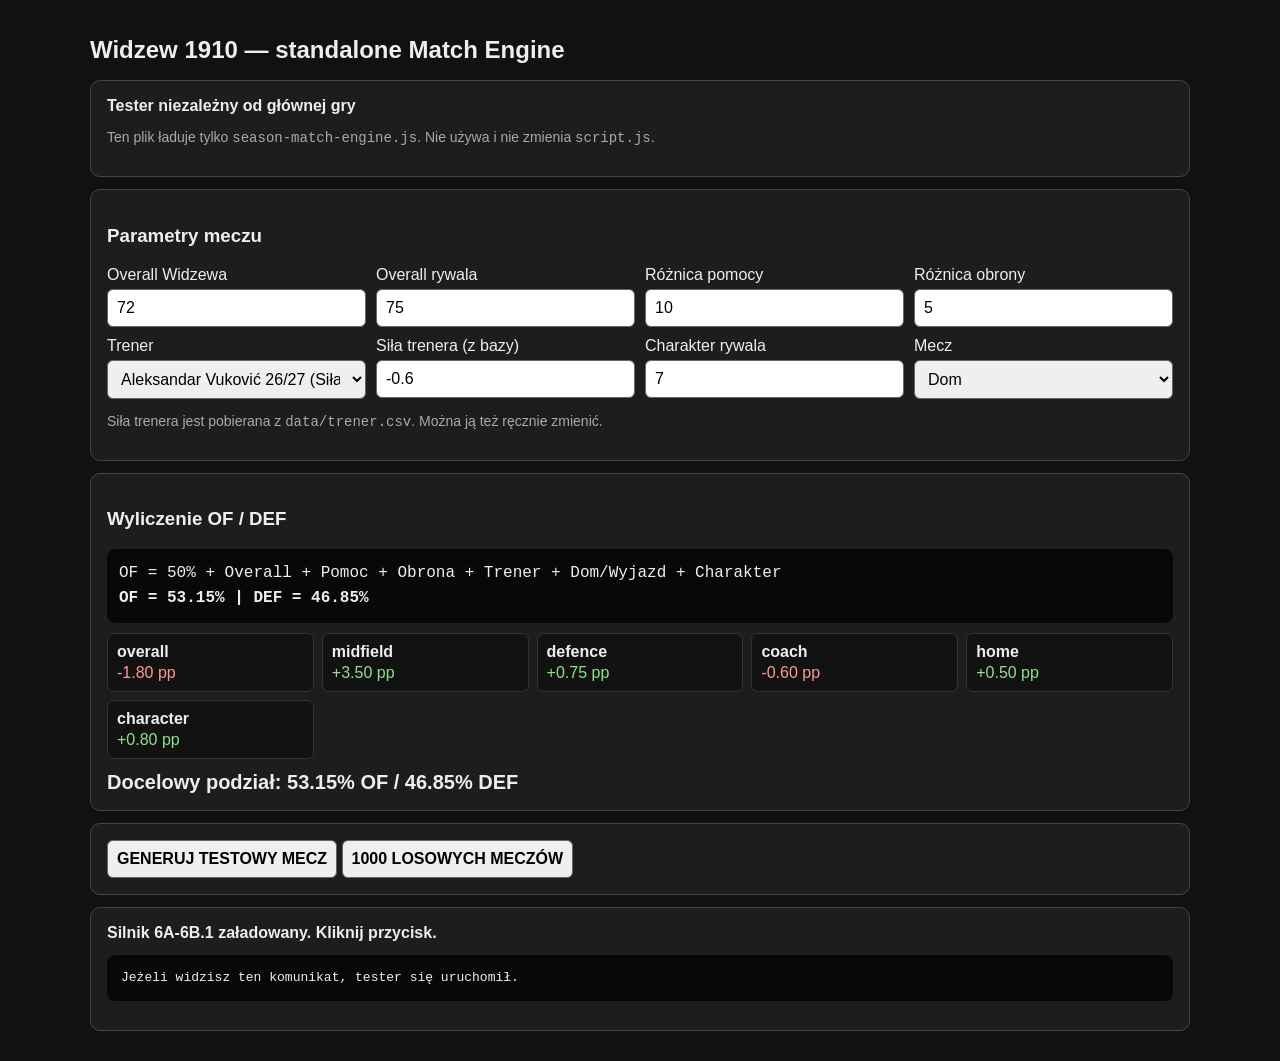
<file: season-match-engine-test.html>
<!doctype html>
<html lang="pl">
<head>
<meta charset="utf-8">
<meta name="viewport" content="width=device-width,initial-scale=1">
<title>Widzew 1910 — tester silnika meczu</title>
<style>
body{font-family:Arial,sans-serif;background:#111;color:#eee;margin:0;padding:20px}main{max-width:1100px;margin:auto}h1{font-size:24px}.panel{background:#1d1d1d;border:1px solid #444;border-radius:10px;padding:16px;margin:12px 0}.grid{display:grid;grid-template-columns:repeat(auto-fit,minmax(210px,1fr));gap:10px}label{display:flex;flex-direction:column;gap:5px}input,select,button{font-size:16px;padding:9px;border-radius:6px;border:1px solid #666}button{cursor:pointer;font-weight:bold}.formula{font-family:Consolas,monospace;background:#080808;padding:12px;border-radius:8px;line-height:1.55}.breakdown{display:grid;grid-template-columns:repeat(auto-fit,minmax(180px,1fr));gap:8px;margin-top:10px}.mod{background:#121212;border:1px solid #333;border-radius:7px;padding:9px}.mod b{display:block;margin-bottom:3px}.plus{color:#8ee28e}.minus{color:#ff9999}.neutral{color:#ccc}.result{font-size:20px;font-weight:bold;margin-top:12px}pre{white-space:pre-wrap;line-height:1.45;background:#080808;padding:14px;border-radius:8px;overflow:auto}.error{color:#ff7777;font-weight:bold}.ok{font-weight:bold}.muted{color:#aaa;font-size:14px}
</style>
</head>
<body><main>
<h1>Widzew 1910 — standalone Match Engine</h1>
<div class="panel"><b>Tester niezależny od głównej gry</b><p class="muted">Ten plik ładuje tylko <code>season-match-engine.js</code>. Nie używa i nie zmienia <code>script.js</code>.</p></div>
<div class="panel"><h3>Parametry meczu</h3><div class="grid">
<label>Overall Widzewa<input id="wOverall" type="number" value="72"></label>
<label>Overall rywala<input id="oOverall" type="number" value="75"></label>
<label>Różnica pomocy<input id="mid" type="number" value="10" step="1"></label>
<label>Różnica obrony<input id="def" type="number" value="5" step="1"></label>
<label>Trener<select id="coach"></select></label>
<label>Siła trenera (z bazy)<input id="coachStrength" type="number" value="-0.6" step="0.1" min="-1" max="1"></label>
<label>Charakter rywala<input id="character" type="number" value="7" min="1" max="10"></label>
<label>Mecz<select id="home"><option value="1">Dom</option><option value="0">Wyjazd</option></select></label>
</div><p class="muted">Siła trenera jest pobierana z <code>data/trener.csv</code>. Można ją też ręcznie zmienić.</p></div>
<div class="panel"><h3>Wyliczenie OF / DEF</h3><div id="formula" class="formula">Ładowanie kalkulatora…</div><div id="breakdown" class="breakdown"></div><div id="target" class="result"></div></div>
<div class="panel"><button id="one" type="button">GENERUJ TESTOWY MECZ</button> <button id="many" type="button">1000 LOSOWYCH MECZÓW</button></div>
<div class="panel"><div id="summary" class="ok">Silnik: ładowanie…</div><pre id="output">Jeżeli widzisz ten komunikat, tester się uruchomił.</pre></div>
<script src="./season-match-engine.js?v=11"></script>
<script>
(function(){'use strict';
const $=id=>document.getElementById(id),summary=$('summary'),output=$('output'),formula=$('formula'),breakdown=$('breakdown'),target=$('target');
const TRAINERS=[['Janusz Niedźwiedź 22/23',.2],['Janusz Niedźwiedź 23/24',.1],['Daniel Myśliwiec 23/24',.6],['Daniel Myśliwiec 24/25',.3],['Patryk Czubak 24/25',.4],['Zeljko Sopić 24/25',.5],['Zeljko Sopić 25/26',.6],['Patryk Czubak 25/26',.4],['Igor Jovicević 25/26',.8],['Aleksandar Vuković 25/26',-1],['Aleksandar Vuković 26/27',-.6]];
TRAINERS.forEach((x,i)=>{let o=document.createElement('option');o.value=x[1];o.textContent=x[0]+' (Siła '+x[1]+')';if(i===10)o.selected=true;$('coach').appendChild(o)});
$('coach').onchange=()=>{$('coachStrength').value=$('coach').value;calculate()};
['wOverall','oOverall','mid','def','coachStrength','character','home'].forEach(id=>$(id).addEventListener('input',calculate));
function clamp(n,a,b){return Math.max(a,Math.min(b,n))}function linear(d,m){return clamp(d/20*m,-m,m)}
function calculate(){let w=+$('wOverall').value||0,o=+$('oOverall').value||0,mid=+$('mid').value||0,def=+$('def').value||0,c=clamp(+$('character').value||5,1,10),coach=clamp(+$('coachStrength').value||0,-1,1),home=$('home').value==='1';let mods={overall:linear(w-o,12),midfield:linear(mid,7),defence:linear(def,3),coach,home:home?.5:-.5,character:(c-5)*.4};let raw=50+mods.overall+mods.midfield+mods.defence+mods.coach+mods.home+mods.character,of=clamp(raw,25,75),d=100-of;formula.innerHTML='OF = 50% + Overall + Pomoc + Obrona + Trener + Dom/Wyjazd + Charakter<br><b>OF = '+of.toFixed(2)+'% | DEF = '+d.toFixed(2)+'%</b>'+(raw!==of?' (po clampie 25–75%)':'');breakdown.innerHTML=Object.entries(mods).map(([k,v])=>'<div class="mod"><b>'+k+'</b><span class="'+(v>0?'plus':v<0?'minus':'neutral')+'">'+(v>=0?'+':'')+v.toFixed(2)+' pp</span></div>').join('');target.textContent='Docelowy podział: '+of.toFixed(2)+'% OF / '+d.toFixed(2)+'% DEF';return{w,o,mid,def,c,coach,home,mods,ofShare:of/100}}
function cfg(){let x=calculate();return{widzew:{overall:x.w,players:[]},opponent:{overall:x.o,charakter:x.c},overallDiff:x.w-x.o,coachStrength:x.coach,home:x.home,charakter:x.c,midfieldDiff:x.mid,defenceDiff:x.def,ofShareOverride:x.ofShare,ofModifiers:x.mods}}
function api(){return window.WidzewSeasonMatchEngine}

// Najważniejsza poprawka: tester wymusza dokładnie wyliczoną liczbę sytuacji OF.
// Nie przeliczamy procentów na podstawie eventId. Najpierw wybieramy indeksy OF,
// potem ustawiamy side oraz odpowiadający mu eventId/actionId.
function applyTestSplit(match,share){
 const events=Array.isArray(match.events)?match.events:[];
 if(!events.length){match.ofShare=0;return match}
 const wanted=clamp(Math.round(events.length*share),0,events.length);
 const ranked=events.map((e,i)=>({i,r:(Math.sin((i+1)*999.12345)*43758.5453)%1})).sort((a,b)=>a.r-b.r);
 const ofSet=new Set(ranked.slice(0,wanted).map(x=>x.i));
 events.forEach((e,i)=>{
  const isOF=ofSet.has(i);
  e.side=isOF?'OF':'DEF';
  let n=Math.abs(Number(e.eventId));
  if(Number.isFinite(n)) e.eventId=isOF?(n>=100?n-100:n):(n<100?n+100:n);
  if(e.actionId!=null){
   const parts=String(e.actionId).split('.');let a=Number(parts[0]);
   if(Number.isFinite(a)){a=isOF?(a>=100?a-100:a):(a<100?a+100:a);e.actionId=String(a)+(parts.length>1?'.'+parts.slice(1).join('.'): '')}
  }
 });
 match.ofShare=wanted/events.length;
 return match;
}
function run(fn){try{fn()}catch(e){summary.className='error';summary.textContent='BŁĄD: '+(e&&e.message?e.message:e);output.textContent=e&&e.stack?e.stack:String(e)}}
function one(){run(()=>{let a=api();if(!a||typeof a.generateMatch!=='function')throw Error('Nie załadowano WidzewSeasonMatchEngine.generateMatch. Sprawdź season-match-engine.js.');let c=cfg(),m=applyTestSplit(a.generateMatch(c),c.ofShareOverride),ev=m.events||[],of=ev.filter(e=>e.side==='OF').length;summary.textContent='Silnik '+(m.engineVersion||a.version||'?')+' | Eventów: '+ev.length+' | OF: '+(ev.length?of/ev.length*100:0).toFixed(2)+'% | DEF: '+(ev.length?(ev.length-of)/ev.length*100:0).toFixed(2)+'% | Wynik: '+m.score.widzew+':'+m.score.opponent;output.textContent='Cel: '+(c.ofShareOverride*100).toFixed(2)+'% OF / '+((1-c.ofShareOverride)*100).toFixed(2)+'% DEF\n\nModyfikatory:\n'+Object.entries(c.ofModifiers).map(([k,v])=>k+': '+(v>=0?'+':'')+v.toFixed(2)+' pp').join('\n')+'\n\nEventy:\n'+ev.map(e=>e.minute+"' | "+e.side+' | event '+e.eventId+' | akcja '+e.actionId+' | Z='+(e.z==null?'—':e.z)).join('\n')})}
function many(){run(()=>{let a=api();if(!a||typeof a.generateMatch!=='function')throw Error('Nie załadowano WidzewSeasonMatchEngine.generateMatch.');let c=cfg(),t=0,of=0,def=0,w=0,o=0;for(let i=0;i<1000;i++){let m=applyTestSplit(a.generateMatch(c),c.ofShare);t+=m.events.length;of+=m.events.filter(e=>e.side==='OF').length;def+=m.events.filter(e=>e.side==='DEF').length;w+=m.score.widzew;o+=m.score.opponent}summary.textContent='1000 meczów | OF: '+(100*of/(of+def)).toFixed(2)+'% | DEF: '+(100*def/(of+def)).toFixed(2)+'% | średnio eventów: '+(t/1000).toFixed(2)+' | gole: '+w+':'+o;output.textContent='Cel: '+(c.ofShare*100).toFixed(2)+'% OF / '+((1-c.ofShare)*100).toFixed(2)+'% DEF\n\nTest 1000 meczów zakończony.'})}
$('one').onclick=one;$('many').onclick=many;calculate();if(api()&&typeof api().generateMatch==='function')summary.textContent='Silnik '+(api().version||'?')+' załadowany. Kliknij przycisk.';else{summary.className='error';summary.textContent='BŁĄD: silnik nie został załadowany.'}
})();
</script></main></body></html>
</file>
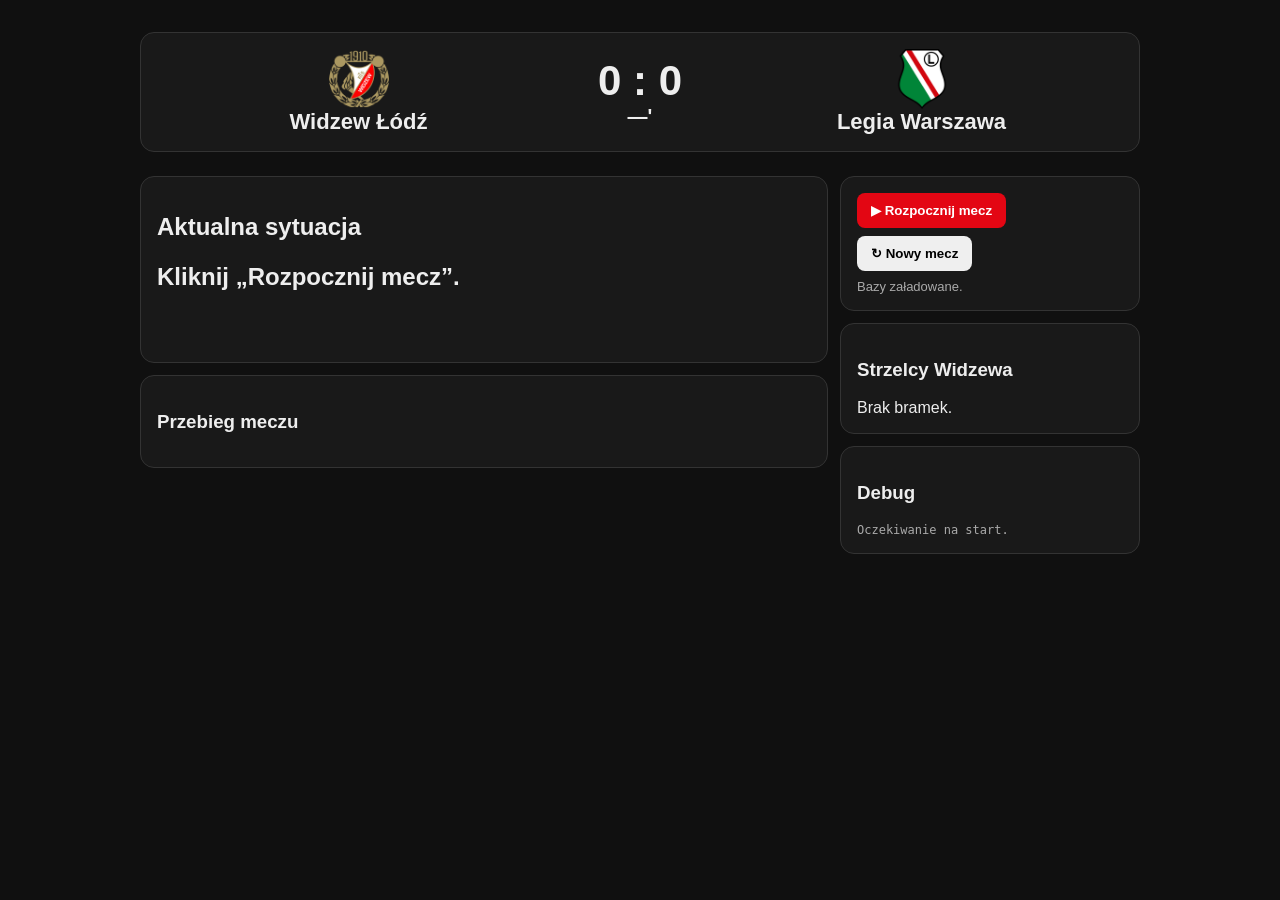
<file: season-match-interface-test.html>
<!doctype html><html lang="pl"><head><meta charset="utf-8"><meta name="viewport" content="width=device-width,initial-scale=1"><title>Widzew 1910 — test interfejsu meczu</title><style>body{margin:0;background:#101010;color:#eee;font-family:Arial,sans-serif}main{max-width:1000px;margin:auto;padding:20px}.box{background:#191919;border:1px solid #333;border-radius:14px;padding:16px;margin:12px 0}.score{display:grid;grid-template-columns:1fr 160px 1fr;align-items:center;text-align:center}.team{font-size:22px;font-weight:bold}.team img{width:60px;height:60px;object-fit:contain;display:block;margin:auto}.scoreline{font-size:42px;font-weight:900}.minute{font-size:20px;font-weight:bold}.event{font-size:24px;font-weight:bold;line-height:1.35;min-height:70px}.meta,.status{color:#aaa;font-size:13px;margin-top:8px}.actions{display:grid;grid-template-columns:1fr 1fr;gap:9px;margin-top:15px}.action{background:#292929;color:#fff;border:1px solid #555;border-radius:9px;padding:13px;text-align:left;cursor:pointer}.action:hover:not(:disabled){border-color:#aaa}.action:disabled{opacity:.45;cursor:not-allowed}.name{font-weight:800}.chance{color:#bbb;margin-top:6px}.chance b{color:#fff}.controls{display:flex;gap:8px;flex-wrap:wrap}.controls button{padding:10px 14px;border:0;border-radius:8px;font-weight:bold;cursor:pointer}.primary{background:#e30613;color:#fff}.layout{display:grid;grid-template-columns:1fr 300px;gap:12px}.feed{max-height:350px;overflow:auto}.row{padding:7px 0;border-bottom:1px solid #292929}.debug{white-space:pre-wrap;font:12px Consolas,monospace;color:#aaa;max-height:250px;overflow:auto}@media(max-width:700px){.layout{grid-template-columns:1fr}.score{grid-template-columns:1fr 100px 1fr}.team{font-size:16px}.actions{grid-template-columns:1fr}.event{font-size:20px}}</style></head><body><main><div class="box score"><div id="home" class="team"></div><div><div id="score" class="scoreline">0 : 0</div><div id="minute" class="minute">—'</div></div><div id="away" class="team"></div></div><div class="layout"><section><div class="box"><h2>Aktualna sytuacja</h2><div id="event" class="event">Kliknij „Rozpocznij mecz”.</div><div id="meta" class="meta"></div><div id="actions" class="actions"></div></div><div class="box"><h3>Przebieg meczu</h3><div id="feed" class="feed"></div></div></section><aside><div class="box"><div class="controls"><button id="start" class="primary">▶ Rozpocznij mecz</button><button id="reset">↻ Nowy mecz</button><button id="secondHalf" class="primary" hidden>▶ Rozegraj drugą połowę</button><button id="finishMatch" class="primary" hidden>✓ Zakończ mecz</button></div><div id="status" class="status"></div></div><div class="box"><h3>Strzelcy Widzewa</h3><div id="scorers">Brak bramek.</div></div><div class="box"><h3>Debug</h3><div id="debug" class="debug">Oczekiwanie na start.</div></div></aside></div></main><script src="./season-match-engine.js?v=15"></script><script src="./season-match-engine-6c-extension.js?v=15"></script><script src="./season-match-engine-6d-extension.js?v=15"></script><script src="./season-match-engine-6e-extension.js?v=15"></script><script>(function(){'use strict';const $=id=>document.getElementById(id),E=()=>window.WidzewSeasonMatchEngine;const PLAYER={name:'Zawodnik testowy',stats:{defensywa:50,szybkosc:50,podania:50,atak:50,zaangazowanie:50,kreatywnosc:50,strzal:50,ogolna:50,graNogami:50,piastkowanie:50,robinsonada:50,br:50}};const XI=Array.from({length:10},(_,i)=>({...PLAYER,slot:i+1}));const TEAM={w:{name:'Widzew Łódź',logo:'./data/logos/widzew_lodz.png'},l:{name:'Legia Warszawa',logo:'./data/logos/legia_warszawa.png'}};let actions={},events={},comms={},current=null,currentPlayer=null,locked=false,state=null,k={eventGroup:null,repeatCount:0,k:0},clockTimer=null;const REG=[{a:1,b:15,w:12.70},{a:16,b:30,w:13.90},{a:31,b:45,w:15.89},{a:46,b:60,w:16.20},{a:61,b:75,w:15.13},{a:76,b:90,w:15.89}];function pick(a){let t=a.reduce((s,x)=>s+x.w,0),r=Math.random()*t;for(const x of a){r-=x.w;if(r<0)return x}return a[a.length-1]}function rndRegularMinute(){const x=pick(REG);return x.a+Math.floor(Math.random()*(x.b-x.a+1))}function rndStoppageHalf(){return 1+Math.floor(Math.random()*5)}function rndStoppageFull(){return 1+Math.floor(Math.random()*8)}function mv(x){const s=String(x);if(s.includes('+')){const p=s.split('+');return Number(p[0])+Number(p[1])}return parseFloat(s)}function minuteSeconds(x){return mv(x)*60}function formatClock(seconds){return Math.floor(Math.max(0,seconds)/60)+"'"}function minutes(n){return Array.from({length:n},()=>rndRegularMinute()).sort((a,b)=>mv(a)-mv(b))}function side(id){return Number(id)>=100?'DEF':'OF'}function actionData(id){return actions[String(id)]||null}function eventData(id){const n=Number(id);if(n===10||n===110)return events.special&&events.special[String(id)];return events[side(id)]&&events[side(id)][String(id)]}function actionName(id){const x=actionData(id);return x&&x.name?x.name:'Akcja '+id}function eventText(ev){const x=eventData(ev.eventId);if(!x)return'Event '+ev.eventId;let s=x.name;s=s.replace(/Zawodnik XY/g,currentPlayer?currentPlayer.name:PLAYER.name);if(ev.z!=null)s=s.replace(/Z m/g,ev.z+' m');else s=s.replace(/ Z m/g,'');return s}function commName(id){if(!id)return'';const key=String(id),g=key.startsWith('99.')?'DEF':key.startsWith('9.')?'OF':null,x=g&&comms[g]&&comms[g][key];return x&&x.name?x.name:key}function renderTeams(){$('home').innerHTML='<img src="'+TEAM.w.logo+'">'+TEAM.w.name;$('away').innerHTML='<img src="'+TEAM.l.logo+'">'+TEAM.l.name}function score(){$('score').textContent=state.score.widzew+' : '+state.score.opponent;$('minute').textContent=state.clockSeconds==null?'—':formatClock(state.clockSeconds)}function feed(text,minuteOverride){const m=minuteOverride!==undefined?minuteOverride:(state&&state.minute!=null?state.minute:null);$('feed').insertAdjacentHTML('afterbegin','<div class="row">'+(m!=null?'<b>'+m+"'</b> ":'')+text+'</div>')}function systemFeed(text,minuteOverride){feed('<strong>'+text+'</strong>',minuteOverride)}function scorers(){$('scorers').innerHTML=state.scorers.length?state.scorers.map(x=>'<div>'+x.player+' — '+x.minute+"'</div>").join(''):'Brak bramek.'}function choosePlayerForAction(id){const type=actionData(id)?.type;if(type==='pass'||type==='cross'){let p;do{p=XI[Math.floor(Math.random()*XI.length)]}while(currentPlayer&&p.slot===currentPlayer.slot);return p}return currentPlayer||XI[Math.floor(Math.random()*XI.length)]}function makeEvent(id,z){return{eventId:Number(id),side:side(id),z:z==null?null:Number(z)}}function zForEvent(id){const n=Number(id);if([3,7,103,107,10,110].includes(n))return null;const first={1:'1.1',2:'2.1',4:'4.1',5:'5.1',6:'6.1',8:'8.1',101:'101.1',102:'102.1',104:'104.1',105:'105.1',106:'106.1',108:'108.1'}[n];return first&&E().chooseZ?E().chooseZ(n,first,Math.random):null}function nextFrom(t){if(!t)return null;let id=t.nextEvent;if(id==null&&t.nextAction!=null)id=Number(t.nextAction);if(id==null)return null;const z=t.newZ!==undefined?t.newZ:zForEvent(id);return makeEvent(id,z)}function render(){if(!current){$('event').textContent='';$('meta').textContent='';$('actions').innerHTML='';return} $('event').textContent=eventText(current);$('meta').textContent='Event '+current.eventId+' · '+current.side+' · Z = '+(current.z==null?'—':current.z)+' · '+state.minute+"'";let list=E().availableActions(current.eventId,current.z)||[];if(Number(current.eventId)===104&&list.length===0){list=['104.1','104.2'];$('meta').textContent+=' · akcje testowe odblokowane';}$('actions').innerHTML='';list.forEach(id=>{const p=E().calculateActionProbability(String(id),{z:current.z,performerStats:currentPlayer.stats,opponentStats:PLAYER.stats,k:k.k});const b=document.createElement('button');b.className='action';b.innerHTML='<div class="name">'+actionName(id)+'</div><div class="chance">Szansa powodzenia: <b>'+p.probability.toFixed(1)+'%</b></div>';b.onclick=()=>play(String(id));$('actions').appendChild(b)})}function lock(){locked=true;document.querySelectorAll('.action').forEach(x=>x.disabled=true)}function goal(msg){if(msg==='9.10'){state.score.widzew++;state.scorers.push({player:currentPlayer?.name||PLAYER.name,minute:state.minute})}if(msg==='99.10')state.score.opponent++;score();scorers()}function finishSequence(){current=null;currentPlayer=null;locked=false;advance()}function resolveSpecial(ev){const id=String(ev.eventId);if(id!=='10'&&id!=='110')return false;const result=E().resolveAction(id,{z:ev.z,performerStats:PLAYER.stats,opponentStats:PLAYER.stats,randomFn:Math.random});const t=E().transitionForAction(id,result.success,ev.z,Math.random);const msg=t?.message?commName(t.message):actionName(id);feed(msg);if(t?.message)goal(String(t.message));$('debug').textContent=JSON.stringify({specialEvent:id,probability:result.probability,roll:result.roll,success:result.success,transition:t,message:msg},null,2);if(t?.end){finishSequence();return true}const nx=nextFrom(t);if(nx){current=nx;currentPlayer=XI[Math.floor(Math.random()*XI.length)];locked=false;render();return true}finishSequence();return true}function testTransitionForAction(id,success,z){const sid=String(id);if(sid!=='101.1'&&sid!=='102.1'&&!['108.1','108.2','108.3'].includes(sid))return E().transitionForAction(id,success,z,Math.random);const eventId=sid==='101.1'?101:102;const nextNormal=Number(z)<=16?108:eventId;const r=Math.random();if(sid==='108.1'||sid==='108.2'||sid==='108.3'){if(success)return E().transitionForAction(id,success,z,Math.random);const weighted=r*220;if(weighted<60)return{message:'99.13',nextEvent:103,testOverride:true};if(weighted<140)return{message:'99.14',nextEvent:110,testOverride:true};if(weighted<170)return{message:'99.2',end:true,testOverride:true};return{message:'99.11',nextEvent:107,testOverride:true}}if(success){const weighted=r*140;if(weighted<80)return{message:'99.7',nextEvent:nextNormal,testOverride:true};if(weighted<110)return{message:'99.3',end:true,testOverride:true};return{message:'99.4',end:true,testOverride:true}}const shotChance=typeof E().defensiveShotChance==='function'?E().defensiveShotChance(z):0;const shotRoll=Math.random();if(shotRoll<shotChance){const shotMessage=typeof E().rollDefensiveShot==='function'?E().rollDefensiveShot(z,Math.random):null;if(shotMessage==='99.1')return{message:'99.1',nextEvent:110,testOverride:true};return{message:'99.2',end:true,testOverride:true}}return{message:'99.6',nextEvent:nextNormal,testOverride:true}}function play(id){if(locked||!current)return;lock();try{const performer=choosePlayerForAction(id);const p=E().resolveAction(id,{z:current.z,performerStats:performer.stats,opponentStats:PLAYER.stats,k:k.k,randomFn:Math.random});k=E().updateKState(k,current.eventId);const t=testTransitionForAction(id,p.success,current.z);const msg=t?.message?commName(t.message):'';if(msg)feed(msg);if(t?.message)goal(String(t.message));$('debug').textContent=JSON.stringify({action:id,name:actionName(id),type:actionData(id)?.type,probability:p.probability,roll:p.roll,success:p.success,transition:t},null,2);if(t?.end){finishSequence();return}const nx=nextFrom(t);if(!nx){finishSequence();return}if(nx.eventId===10||nx.eventId===110){resolveSpecial(nx);return}current=nx;currentPlayer=(actionData(id)?.type==='pass'||actionData(id)?.type==='cross')?XI[Math.floor(Math.random()*XI.length)]:performer;if(t?.keepPlayer)currentPlayer=performer;locked=false;render();$('status').textContent='Wybierz kolejną akcję.'}catch(err){locked=false;$('status').textContent='Błąd akcji: '+err.message;$('debug').textContent=err.stack||String(err);render()}}function stopClock(){if(clockTimer){clearInterval(clockTimer);clockTimer=null}}function animateClockTo(target,done){stopClock();if(!state)return;const targetSeconds=minuteSeconds(target),startSeconds=state.clockSeconds==null?0:state.clockSeconds;if(targetSeconds<=startSeconds+0.01){state.clockSeconds=targetSeconds;score();if(done)done();return}const distance=targetSeconds-startSeconds,duration=Math.min(2200,Math.max(700,distance*18)),started=performance.now();clockTimer=setInterval(()=>{const elapsed=performance.now()-started,progress=Math.min(1,elapsed/duration),smooth=progress<.5?2*progress*progress:1-Math.pow(-2*progress+2,2)/2;state.clockSeconds=startSeconds+distance*smooth;score();if(progress>=1){stopClock();state.clockSeconds=targetSeconds;score();if(done)done()}},30)}function showSequence(x){state.minute=x.minute;current=makeEvent(x.eventId,x.z);currentPlayer=XI[Math.floor(Math.random()*XI.length)];k={eventGroup:null,repeatCount:0,k:0};render();locked=false;$('status').textContent='Wybierz akcję.';feed('Początek sekwencji: '+eventText(current),state.minute)}function endHalf(){state.halftimePaused=true;current=null;currentPlayer=null;locked=true;$('actions').innerHTML='';$('event').textContent='KONIEC I POŁOWY';$('meta').textContent='';$('status').textContent='Przerwa. Rozegraj drugą połowę.';systemFeed('KONIEC I POŁOWY',state.halfEnd);$('secondHalf').hidden=false;score()}function simulateToFinish(){current=null;currentPlayer=null;locked=true;$('actions').innerHTML='';$('event').textContent='';$('meta').textContent='';$('status').textContent='Dogrywamy czas do końca meczu…';animateClockTo(state.fullEnd,()=>{state.minute=state.fullEnd;score();systemFeed('KONIEC CZASU GRY',state.fullEnd);$('event').textContent='KONIEC CZASU GRY';$('status').textContent='Czas meczu dobiegł końca. Możesz zakończyć mecz.';$('finishMatch').hidden=false})}function endMatch(){stopClock();current=null;currentPlayer=null;locked=true;$('actions').innerHTML='';$('event').textContent='MECZ GOTOWY DO ZAKOŃCZENIA';$('status').textContent='Wynik i strzelcy są gotowi do zapisania.';$('finishMatch').hidden=false}function advance(){if(!state||state.halftimePaused||state.finished)return;if(state.i>=state.seq.length){if(!state.secondHalfStarted){$('status').textContent='Dogrywamy czas do końca I połowy…';animateClockTo(state.halfEnd,()=>{state.minute=state.halfEnd;endHalf()});return}simulateToFinish();return}const x=state.seq[state.i++];if(!state.secondHalfStarted&&minuteSeconds(x.minute)>minuteSeconds(45)){state.i--;$('status').textContent='Dogrywamy czas do końca I połowy…';animateClockTo(state.halfEnd,()=>{state.minute=state.halfEnd;endHalf()});return}animateClockTo(x.minute,()=>showSequence(x))}function startSecondHalf(){if(!state||!state.halftimePaused)return;state.halftimePaused=false;state.secondHalfStarted=true;$('secondHalf').hidden=true;$('status').textContent='Druga połowa rozpoczęta.';advance()}function finalizeMatch(){if(!state||state.finished)return;stopClock();state.finished=true;state.finalResult={home:TEAM.w.name,away:TEAM.l.name,score:{...state.score},scorers:state.scorers.map(x=>({...x})),halfEnd:state.halfEnd,fullEnd:state.fullEnd};try{localStorage.setItem('widzew1910:lastMatchResult',JSON.stringify(state.finalResult))}catch(e){}$('finishMatch').hidden=true;$('secondHalf').hidden=true;$('event').textContent='MECZ ZAKOŃCZONY';$('status').textContent='Wynik i strzelcy zapisane jako wynik ostatniego meczu testowego.';systemFeed('MECZ ZAKOŃCZONY',state.fullEnd);$('debug').textContent=JSON.stringify({finalResult:state.finalResult,storageKey:'widzew1910:lastMatchResult'},null,2)}function start(){try{stopClock();const eng=E();if(!eng?.generateMatch)throw Error('Nie załadowano silnika');const g=eng.generateMatch({widzew:{overall:72,players:[]},opponent:{overall:75,charakter:7},overallDiff:-3,coachStrength:-.6,home:true,charakter:7,midfieldDiff:10,defenceDiff:5});if(!g.events?.length)throw Error('Silnik nie wygenerował eventów');const mins=minutes(g.events.length);state={score:{widzew:0,opponent:0},scorers:[],seq:g.events.map((e,i)=>({eventId:Number(e.eventId),z:e.z,minute:mins[i]})).sort((a,b)=>mv(a.minute)-mv(b.minute)),i:0,minute:null,clockSeconds:0,halfEnd:'45+'+rndStoppageHalf(),fullEnd:'90+'+rndStoppageFull(),halftimePaused:false,secondHalfStarted:false,finished:false,finalResult:null};$('feed').innerHTML='';$('secondHalf').hidden=true;$('finishMatch').hidden=true;$('status').textContent='Mecz rozpoczęty.';systemFeed('POCZĄTEK MECZU',0);score();advance();$('debug').textContent=JSON.stringify({generatedEvents:g.events.length,halfEnd:state.halfEnd,fullEnd:state.fullEnd,sequence:state.seq},null,2)}catch(err){$('status').textContent='Błąd: '+err.message;$('debug').textContent=err.stack||String(err)}}function reset(){stopClock();$('feed').innerHTML='';$('event').textContent='Kliknij „Rozpocznij mecz”.';$('meta').textContent='';$('actions').innerHTML='';$('score').textContent='0 : 0';$('minute').textContent="—'";$('status').textContent='';$('scorers').textContent='Brak bramek.';$('debug').textContent='Oczekiwanie na start.';$('secondHalf').hidden=true;$('finishMatch').hidden=true;state=null;current=null;locked=false}Promise.all([fetch('./data/akcje.json?v=6').then(r=>r.json()),fetch('./data/eventy.json?v=6').then(r=>r.json()),fetch('./data/komunikaty.json?v=6').then(r=>r.json())]).then(([a,e,c])=>{actions=a;events=e;comms=c;$('status').textContent='Bazy załadowane.'}).catch(e=>$('status').textContent='Błąd baz: '+e.message);$('start').onclick=start;$('reset').onclick=reset;$('secondHalf').onclick=startSecondHalf;$('finishMatch').onclick=finalizeMatch;renderTeams()})();</script></body></html>
</file>
